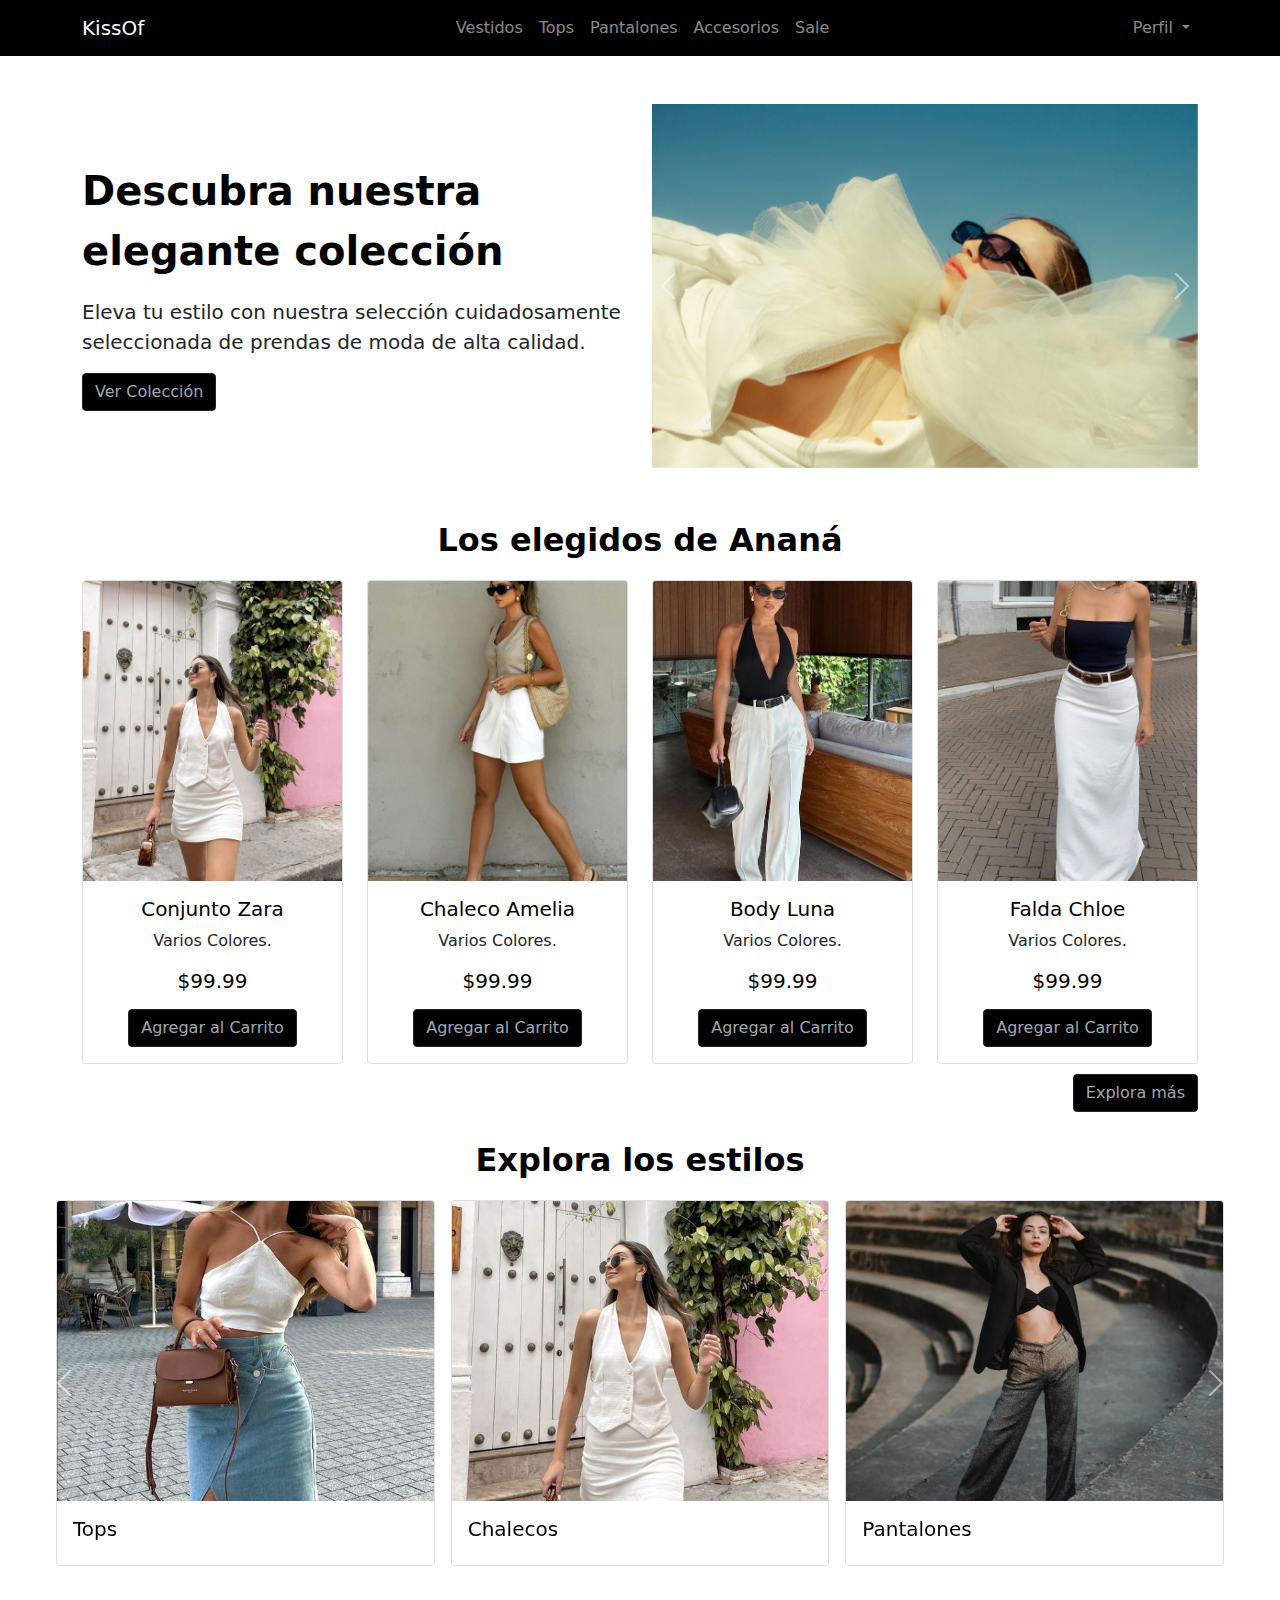
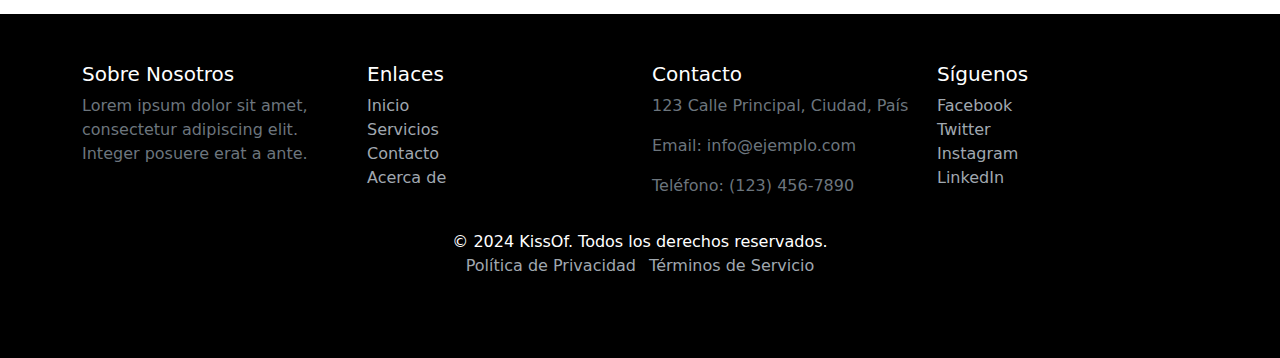
<file: index.html>
<!DOCTYPE html>
<html lang="es">

<head>
  <meta charset="UTF-8">
  <meta name="viewport" content="width=device-width, initial-scale=1.0">

  <link href="./css/bootstrap.min.css" rel="stylesheet">
  <link href="./css/style.css" rel="stylesheet">
  <link rel="stylesheet" href="https://cdnjs.cloudflare.com/ajax/libs/font-awesome/6.0.0-beta3/css/all.min.css">
  <title>Index</title>
</head>

<body>

  <header class="header">
    <nav class="navbar navbar-expand-lg navbar-dark bgBlack ">
      <div class="container">
        <a class="navbar-brand" href="./index.html">KissOf</a>
        <button class="navbar-toggler" type="button" data-bs-toggle="collapse" data-bs-target="#navbarSupportedContent"
          aria-controls="navbarSupportedContent" aria-expanded="false" aria-label="Toggle navigation">
          <span class="navbar-toggler-icon"></span>
        </button>
        <div class="collapse navbar-collapse justify-content-center" id="navbarSupportedContent">
          <ul class="navbar-nav mx-auto">
            
            <li class="nav-item">
              <a class="nav-link" href="./pages/vestidos.html">Vestidos</a>
            </li>
            <li class="nav-item">
              <a class="nav-link" href="./pages/tops.html">Tops</a>
            </li>
            <li class="nav-item">
              <a class="nav-link" href="./pages/pantalones.html">Pantalones</a>
            </li>
            <li class="nav-item">
              <a class="nav-link" href="./pages/accesorios.html">Accesorios</a>
            </li>
            <li class="nav-item">
              <a class="nav-link" href="#">Sale</a>
            </li>
          </ul>

          <ul class="navbar-nav">
            <li class="nav-item dropdown">
              <a class="nav-link dropdown-toggle" href="#" id="navbarDropdown" role="button" data-bs-toggle="dropdown"
                aria-expanded="false">
                Perfil
              </a>
              <ul class="dropdown-menu dropdown-menu-lg-end bgBlack" aria-labelledby="navbarDropdown">
                <li><a class="dropdown-item" href="./pages/register.html">Mi Cuenta <i class="fas fa-solid fa-user"></i></a></li>
                <li><a class="dropdown-item" href="./pages/carrito.html">Mi carrito de compras <i class="fas fa-shopping-cart"></i></a>
                </li>
                <li><a class="dropdown-item" href="#">Mis compras <i class="fas fa-shopping-bag"></i></a></li>
              </ul>
            </li>
          </ul>
        </div>
      </div>
    </nav>
  </header>
  <main>
    <section class="container mt-5">
      <div class="row justify-content-center align-items-center">
        <div class="col-12 col-md-6 mb-4 mb-md-0">
          <p class=" fs-1 fw-bold">Descubra nuestra elegante colección</p>
          <p class="fs-5 fw-light">Eleva tu estilo con nuestra selección cuidadosamente seleccionada de prendas de moda
            de alta calidad.</p>
            <a href="./pages/lonuevo.html" class="btn btn-dark bgBlack button" role="button">Ver Colección</a>
        </div>


        <div class="col-12 col-md-6">
          <div id="carouselExampleRide" class="carousel slide carousel-large" data-bs-ride="true">
            <div class="carousel-inner ">
              <div class="carousel-item active">
                <img src="./assets/img/15.jpg" class="d-block w-100" alt="...">
              </div>
              <div class="carousel-item">
                <img src="./assets/img/16.jpg" class="d-block w-100" alt="...">
              </div>
              <div class="carousel-item">
                <img src="./assets/img/14.jpg" class="d-block w-100" alt="...">
              </div>
            </div>
            <button class="carousel-control-prev" type="button" data-bs-target="#carouselExampleRide"
              data-bs-slide="prev">
              <span class="carousel-control-prev-icon" aria-hidden="true"></span>
              <span class="visually-hidden">Previous</span>
            </button>
            <button class="carousel-control-next" type="button" data-bs-target="#carouselExampleRide"
              data-bs-slide="next">
              <span class="carousel-control-next-icon" aria-hidden="true"></span>
              <span class="visually-hidden">Next</span>
            </button>
          </div>
        </div>
      </div>
    </section>

    <section class="container mt-5">
      <div>
        <p class=" fs-2 fw-bold text-center">Los elegidos de Ananá</p>
      </div>
      <div class="row row-cols-2 row-cols-md-4 g-4 ">
        <div class="col">
          <div class="card h-80">
            <a href="#"><img src="./assets/img/1.jpg" class="card-img-top" alt="..."></a>
            <div class="card-body text-center">
              <h5 class="card-title">Conjunto Zara</h5>
              <p class="card-text">Varios Colores.</p>
              <h5 class="card-title">$99.99</h5>
              <a href="#" class="btn btn-dark bgBlack button mt-2">Agregar al Carrito</a>
            </div>
          </div>
        </div>
        <div class="col">
          <div class="card h-80">
            <a href="#"><img src="./assets/img/7.jpg" class="card-img-top" alt="..."></a>
            <div class="card-body text-center">
              <h5 class="card-title">Chaleco Amelia</h5>
              <p class="card-text">Varios Colores.</p>
              <h5 class="card-title">$99.99</h5>
              <a href="#" class="btn btn-dark bgBlack button mt-2">Agregar al Carrito</a>
            </div>
          </div>
        </div>
        <div class="col">
          <div class="card h-80">
            <a href="#"><img src="./assets/img/5.jpg" class="card-img-top" alt="..."></a>
            <div class="card-body text-center">
              <h5 class="card-title">Body Luna</h5>
              <p class="card-text">Varios Colores.</p>
              <h5 class="card-title">$99.99</h5>
              <a href="#" class="btn btn-dark bgBlack button mt-2">Agregar al Carrito</a>
            </div>
          </div>
        </div>
        <div class="col">
          <div class="card h-80">
            <a href="#"><img src="./assets/img/11.jpg" class="card-img-top" alt="..."></a>
            <div class="card-body text-center">
              <h5 class="card-title">Falda Chloe</h5>
              <p class="card-text">Varios Colores.</p>
              <h5 class="card-title">$99.99</h5>
              <a href="#" class="btn btn-dark bgBlack button mt-2">Agregar al Carrito</a>
            </div>
          </div>
        </div>
      </div>
      <div class="position-relative mt-5">
        <button type="button" class="btn position-absolute bottom-0 end-0 btn-dark bgBlack button ">Explora más</button>
      </div>

    </section>

    <!--
    <section class="center">
      <div class="container ">
        <div>
          <p class=" fs-2 fw-bold text-center">Explora los estilos</p>
        </div>
        <div id="carouselExampleControls" class="carousel slide" data-bs-ride="carousel">
          <div class="carousel-inner">
            <div class="carousel-item active">
              <div class="row">
                <div class="col-lg-4">
                  <a href="#"><img src="./assets/img/12.jpg" class="card-img-top" alt="..."></a>
                  <div class="card-body">
                    <h5 class="card-title">Tops</h5>
                  </div>
                </div>
                <div class="col-lg-4">
                  <a href="#"><img src="./assets/img/1.jpg" class="card-img-top" alt="..."></a>
                  <div class="card-body">
                    <h5 class="card-title">Chalecos</h5>
                  </div>
                </div>
                <div class="col-lg-4">
                  <a href="#"><img src="./assets/img/39.jpg" class="card-img-top" alt="..."></a>
                  <div class="card-body">
                    <h5 class="card-title">Pantalones</h5>
                  </div>
                </div>

              </div>

            </div>
            <div class="carousel-item">
              <div class="row">
                <div class="col-lg-4">
                  <a href="#"><img src="./assets/img/19.jpg" class="card-img-top" alt="..."></a>
                  <div class="card-body">
                    <h5 class="card-title">Sacos</h5>
                  </div>
                </div>
                <div class="col-lg-4">
                  <a href="#"><img src="./assets/img/17.jpg" class="card-img-top" alt="..."></a>
                  <div class="card-body">
                    <h5 class="card-title">Monos</h5>
                  </div>
                </div>
                <div class="col-lg-4">
                  <a href="#"><img src="./assets/img/23.jpg" class="card-img-top" alt="..."></a>
                  <div class="card-body">
                    <h5 class="card-title">Vestidos</h5>
                  </div>
                </div>
              </div>
            </div>
            <div class="carousel-item">
              <div class="row">
                <div class="col-lg-4">
                  <a href="#"><img src="./assets/img/5.jpg" class="card-img-top" alt="..."></a>
                  <div class="card-body">
                    <h5 class="card-title">Bodys</h5>
                  </div>
                </div>
                <div class="col-lg-4">
                  <a href="#"><img src="./assets/img/25.jpg" class="card-img-top" alt="..."></a>
                  <div class="card-body">
                    <h5 class="card-title">Corset</h5>
                  </div>
                </div>
                <div class="col-lg-4">
                  <a href="#"><img src="./assets/img/41.jpg" class="card-img-top" alt="..."></a>
                  <div class="card-body">
                    <h5 class="card-title">Accesorios</h5>
                  </div>
                </div>
              </div>
            </div>
          </div>
          <button class="carousel-control-prev " type="button" data-bs-target="#carouselExampleControls"
            data-bs-slide="prev">
            <span class="carousel-control-prev-icon" aria-hidden="true"></span>
            <span class="visually-hidden">Previous</span>
          </button>
          <button class="carousel-control-next " type="button" data-bs-target="#carouselExampleControls"
            data-bs-slide="next">
            <span class="carousel-control-next-icon" aria-hidden="true"></span>
            <span class="visually-hidden">Next</span>
          </button>
        </div>
      </div>
    </section>
-->
    <section class="pt-4 m-1 m-sm-5">
      <div>
        <p class=" fs-2 fw-bold text-center">Explora los estilos</p>
      </div>
      <div id="carouselExampleControls" class="carousel slide d-none d-sm-block" data-bs-ride="carousel">
        <div class="carousel-inner">
          <div class="carousel-item active">
            <div class="cards-wrapper">
              <div class="card cardC">
                <div class="image-wrapper">
                  <a href="./pages/tops.html"><img src="./assets/img/12.jpg" class="card-img-top" alt="..."></a>
                </div>
                <div class="card-body">
                  <h5 class="card-title ">Tops</h5>
                </div>
              </div>
              <div class="card cardC">
                <div class="image-wrapper">
                  <a href="#"><img src="./assets/img/1.jpg" class="card-img-top" alt="..."></a>
                </div>
                <div class="card-body">
                  <h5 class="card-title">Chalecos</h5>
                </div>
              </div>
              <div class="card cardC">
                <div class="image-wrapper">
                  <a href="./pages/pantalones.html"><img src="./assets/img/39.jpg" class="card-img-top" alt="..."></a>
                </div>
                <div class="card-body">
                  <h5 class="card-title">Pantalones</h5>
                </div>
              </div>
            </div>
          </div>
          <div class="carousel-item">
            <div class="cards-wrapper">
              <div class="card cardC">
                <div class="image-wrapper">
                  <a href="#"><img src="./assets/img/19.jpg" class="card-img-top" alt="..."></a>
                </div>
                <div class="card-body">
                  <h5 class="card-title">Sacos</h5>
                </div>
              </div>
              <div class="card cardC">
                <div class="image-wrapper">
                  <a href="#"><img src="./assets/img/17.jpg" class="card-img-top" alt="..."></a>
                </div>
                <div class="card-body">
                  <h5 class="card-title">Monos</h5>
                </div>
              </div>
              <div class="card cardC">
                <div class="image-wrapper">
                  <a href="./pages/vestidos.html"><img src="./assets/img/23.jpg" class="card-img-top" alt="..."></a>
                </div>
                <div class="card-body">
                  <h5 class="card-title">Vestidos</h5>
                </div>
              </div>
            </div>
          </div>
          <div class="carousel-item">
            <div class="cards-wrapper">
              <div class="card cardC">
                <div class="image-wrapper">
                  <a href="#"><img src="./assets/img/5.jpg" class="card-img-top" alt="..."></a>
                </div>
                <div class="card-body">
                  <h5 class="card-title">Bodys</h5>
                </div>
              </div>
              <div class="card cardC">
                <div class="image-wrapper">
                  <a href="#"><img src="./assets/img/25.jpg" class="card-img-top" alt="..."></a>
                </div>
                <div class="card-body">
                  <h5 class="card-title">Corset</h5>
                </div>
              </div>
              <div class="card cardC">
                <div class="image-wrapper">
                  <a href="./pages/accesorios.html"><img src="./assets/img/41.jpg" class="card-img-top" alt="..."></a>
                </div>
                <div class="card-body">
                  <h5 class="card-title">Accesorios</h5>
                </div>
              </div>
            </div>
          </div>
        </div>
        <button class="carousel-control-prev" type="button" data-bs-target="#carouselExampleControls"
          data-bs-slide="prev">
          <span class="carousel-control-prev-icon" aria-hidden="true"></span>
          <span class="visually-hidden">Previous</span>
        </button>
        <button class="carousel-control-next" type="button" data-bs-target="#carouselExampleControls"
          data-bs-slide="next">
          <span class="carousel-control-next-icon" aria-hidden="true"></span>
          <span class="visually-hidden">Next</span>
        </button>
      </div>


      <div id="carouselExampleControlsSmallScreen" class="carousel slide d-sm-none" data-bs-ride="carousel">
        <div class="carousel-inner">
          <div class="carousel-item active">
            <div class="card cardCa">
              <div class="image-wrapper">
                <a href="#"><img src="./assets/img/12.jpg" class="card-img-top" alt="..."></a>
              </div>
              <div class="card-body">
                <h5 class="card-title">Tops</h5>
              </div>
            </div>
          </div>
          <div class="carousel-item">
            <div class="card cardCa">
              <div class="image-wrapper">
                <a href="#"><img src="./assets/img/1.jpg" class="card-img-top" alt="..."></a>
              </div>
              <div class="card-body">
                <h5 class="card-title">Chalecos</h5>
              </div>
            </div>
          </div>
          <div class="carousel-item">
            <div class="card cardCa">
              <div class="image-wrapper">
                <a href="#"><img src="./assets/img/39.jpg" class="card-img-top" alt="..."></a>
              </div>
              <div class="card-body">
                <h5 class="card-title">Pantalones</h5>
              </div>
            </div>
          </div>
          <div class="carousel-item">
            <div class="card cardCa">
              <div class="image-wrapper">
                <a href="#"><img src="./assets/img/19.jpg" class="card-img-top" alt="..."></a>
              </div>
              <div class="card-body">
                <h5 class="card-title">Sacos</h5>
              </div>
            </div>
          </div>
          <div class="carousel-item">
            <div class="card cardCa">
              <div class="image-wrapper">
                <a href="#"><img src="./assets/img/17.jpg" class="card-img-top" alt="..."></a>
              </div>
              <div class="card-body">
                <h5 class="card-title">Monos</h5>
              </div>
            </div>
          </div>
          <div class="carousel-item">
            <div class="card cardCa">
              <div class="image-wrapper">
                <a href="#"><img src="./assets/img/23.jpg" class="card-img-top" alt="..."></a>
              </div>
              <div class="card-body">
                <h5 class="card-title">Vestidos</h5>
              </div>
            </div>
          </div>
          <div class="carousel-item">
            <div class="card cardCa">
              <div class="image-wrapper">
                <a href="#"><img src="./assets/img/5.jpg" class="card-img-top" alt="..."></a>
              </div>
              <div class="card-body">
                <h5 class="card-title">Bodys</h5>

              </div>
            </div>
          </div>
          <div class="carousel-item">
            <div class="card cardCa">
              <div class="image-wrapper">
                <a href="#"><img src="./assets/img/25.jpg" class="card-img-top" alt="..."></a>
              </div>
              <div class="card-body">
                <h5 class="card-title">Corsets</h5>

              </div>
            </div>
          </div>
          <div class="carousel-item">
            <div class="card cardCa">
              <div class="image-wrapper">
                <a href="#"><img src="./assets/img/41.jpg" class="card-img-top" alt="..."></a>
              </div>
              <div class="card-body">
                <h5 class="card-title">Accesorios</h5>

              </div>
            </div>
          </div>
        </div>
        <button class="carousel-control-prev" type="button" data-bs-target="#carouselExampleControlsSmallScreen"
          data-bs-slide="prev">
          <span class="carousel-control-prev-icon" aria-hidden="true"></span>
          <span class="visually-hidden">Previous</span>
        </button>
        <button class="carousel-control-next" type="button" data-bs-target="#carouselExampleControlsSmallScreen"
          data-bs-slide="next">
          <span class="carousel-control-next-icon" aria-hidden="true"></span>
          <span class="visually-hidden">Next</span>
        </button>
      </div>

    </section>













  </main>

  <footer class=" mt-5 p-5 bgBlack">
    <div class="container">
      <div class="row ">
        <div class="col-md-3">
          <h5>Sobre Nosotros</h5>
          <p class="text-muted">Lorem ipsum dolor sit amet, consectetur adipiscing elit. Integer posuere erat a ante.
          </p>
        </div>
        <div class="col-md-3">
          <h5>Enlaces</h5>
          <ul class="list-unstyled">
            <li><a href="#" class=" text-linea">Inicio</a></li>
            <li><a href="#" class=" text-linea">Servicios</a></li>
            <li><a href="#" class=" text-linea">Contacto</a></li>
            <li><a href="#" class=" text-linea">Acerca de</a></li>
          </ul>
        </div>
        <div class="col-md-3">
          <h5>Contacto</h5>
          <p class="text-muted">123 Calle Principal, Ciudad, País</p>
          <p class="text-muted">Email: info@ejemplo.com</p>
          <p class="text-muted">Teléfono: (123) 456-7890</p>
        </div>
        <div class="col-md-3">
          <h5>Síguenos</h5>
          <ul class="list-unstyled">
            <li><a href="#" class=" text-linea">Facebook</a></li>
            <li><a href="#" class=" text-linea">Twitter</a></li>
            <li><a href="#" class=" text-linea">Instagram</a></li>
            <li><a href="#" class=" text-linea">LinkedIn</a></li>
          </ul>
        </div>
      </div>
    </div>
    <div class="bgBlack text-center py-3">
      <p class="mb-0 text-white">© 2024 KissOf. Todos los derechos reservados.</p>
      <p>
        <a href="#" class="text-linea me-2">Política de Privacidad</a>
        <a href="#" class="text-linea">Términos de Servicio</a>
      </p>
    </div>
  </footer>
  <script src="./js/bootstrap.bundle.min.js"></script>

</body>

</html>
</file>
<file: css/style.css>
*{
    margin: 0;
    padding: 0;
    box-sizing: border-box;
}

:root{
    --main-color: #ffffff;
    --secondary-color: #a0a8b0;
    --third-color: #000000;
    --fourth-color: #f556f8;
    --fifth-color:#838a92;
}

h5{
    color: var(--main-color);
}

.fw-bold{
    color: var(--third-color);
}
.nav-item{
    color: var(--secondary-color);
}
.btn-dark:hover{
    background-color: var(--third-color);
}

/*Nav*/

.navbar-dark .navbar-nav .nav-link:hover{
    color:var(--main-color);
}


.bgBlack{
    background-color: var(--third-color);
}

.button,
.dropdown-item{
    color: var(--secondary-color);
}


.dropdown-item:hover, .dropdown-item:focus {
    color: var(--main-color);
    background-color: transparent;
  }

.text-linea,
.text-muted{
    text-decoration: none;
}

.text-linea{
    color:var(--secondary-color);
}

.text-linea:hover{
    color: var(--main-color);
}

.dropdown-trans:hover,
.text-linea:hover,
.dropdown-item:hover,
.nav-link:hover{
    text-decoration: underline;
    text-underline-offset: 4px; 
}

@media screen and (max-width: 576px){
    /*.header{
        margin-left: 10px;
    }*/
    main{
        margin: 20px;
    }

    .cardCa .card-title{
        font-size: clamp(0.rem, 2vw, 1rem);
      }

    .button{
        font-size: small;
    }
    
}


.card-img-top {
    width: 100%;
    height: 300px; 
    object-fit: cover; 
}

.dropdown-trans,
.card-title{
    color: var(--third-color);
}



.center{
    width: 100%;
    height: 100vh;
    display: flex;
    justify-content: center;
    align-items: center;

}



.carousel-control-prev,
.carousel-control-next {
  width: auto; 
}

.carousel-control-prev {
  left: 0px; 
}

.carousel-control-next {
  right: 0px;
}



.cards-wrapper{
    display: flex;
}

.cardC{
    margin: 0 .5em;
    width: calc(100%/3);
}

.dropdown-trans:hover{
    color:var(--secondary-color);
}

.btn-check:focus + .btn, .btn:focus {
    box-shadow: 0 0 0 0.25rem transparent;
  }



.centered-fieldset {
    border: 1px solid #ccc;
    border-radius: 5px;
    max-width: 500px; 
    background-color: white; 
}

/*hasta aca todo bien*/

.text-blue {
    color: var(--fifth-color);
    font-size: 0.85rem;
}

.text-blue:hover{
    color:var(--third-color);
}

.text-black:hover{
    color: var(--fifth-color);
}
</file>
